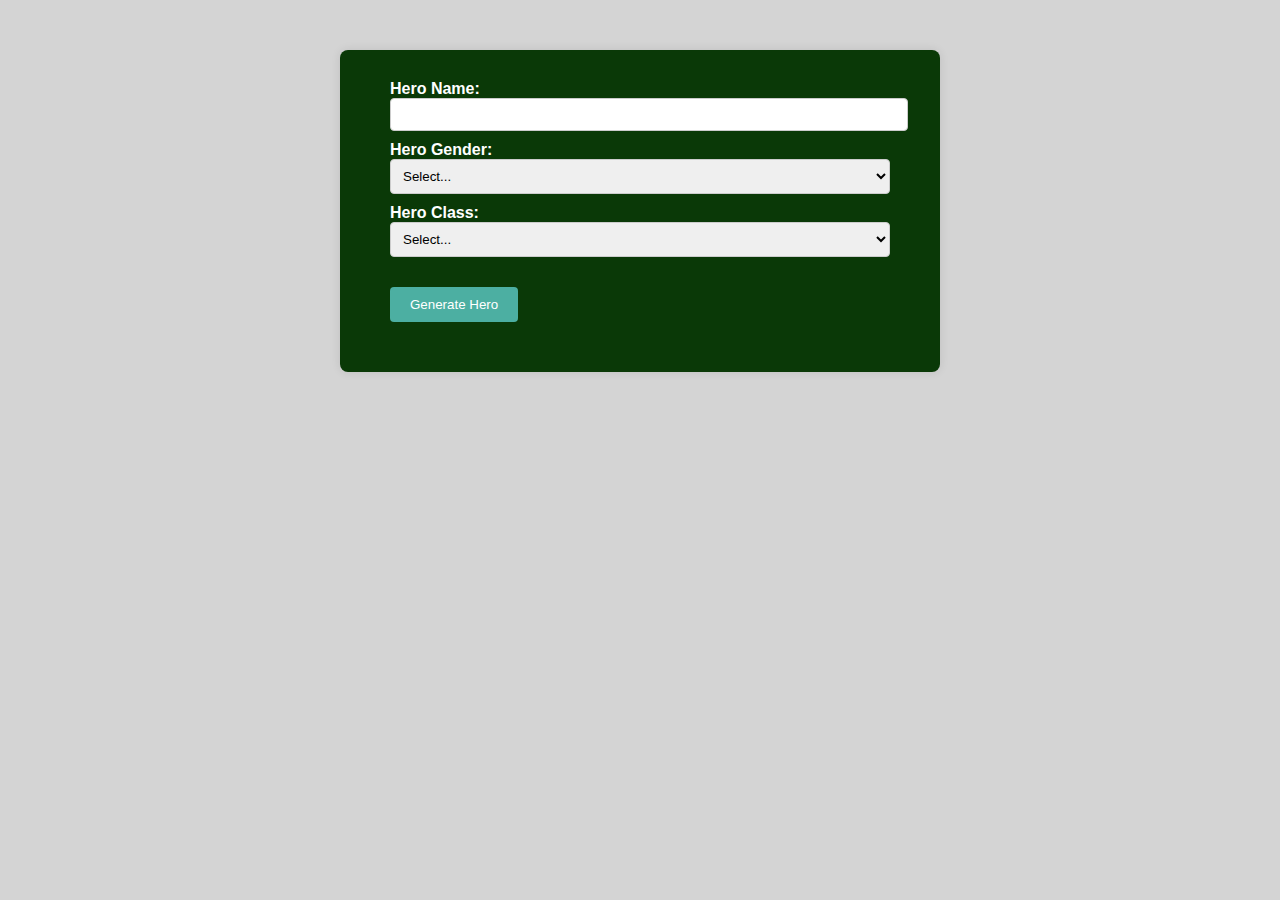
<file: week-2/character-generator/index.html>
<!DOCTYPE html>
<html lang=”en”>
  <head>
    <!--
    Pragmatic JavaScript
    Chapter 1
    Programming Assignment

    Author: Meher Salim
    Date: 03/29/2024
    Filename: index.html
  -->
    <title>Roleplay Character Generator</title>
    <link rel="stylesheet" type="text/css" href="styles.css" />
  </head>
  <body>
    <div id="mainContainer">
      <form id="characterForm">
        <label for="heroName">Hero Name:</label><br />
        <input type="text" id="heroName" name="heroName" required /><br />
        <label for="heroGender">Hero Gender:</label><br />
        <select id="heroGender" name="heroGender" required>
          <option value="">Select...</option>
          <option value="male">Male</option>
          <option value="female">Female</option>
          <option value="other">Other</option></select>
          <br />
        <label for="heroClass">Hero Class:</label><br />
        <select id="heroClass" name="heroClass" required>
          <option value="">Select...</option>
          <option value="warrior">Warrior</option>
          <option value="mage">Mage</option>
          <option value="rogue">Rogue</option></select>
          <br />
        <button id="generateHero">Generate Hero</button>
      </form>

      <div id="characterOutput"></div>
    </div>

    <script src="script.js"></script>
  </body>
</html>
</file>
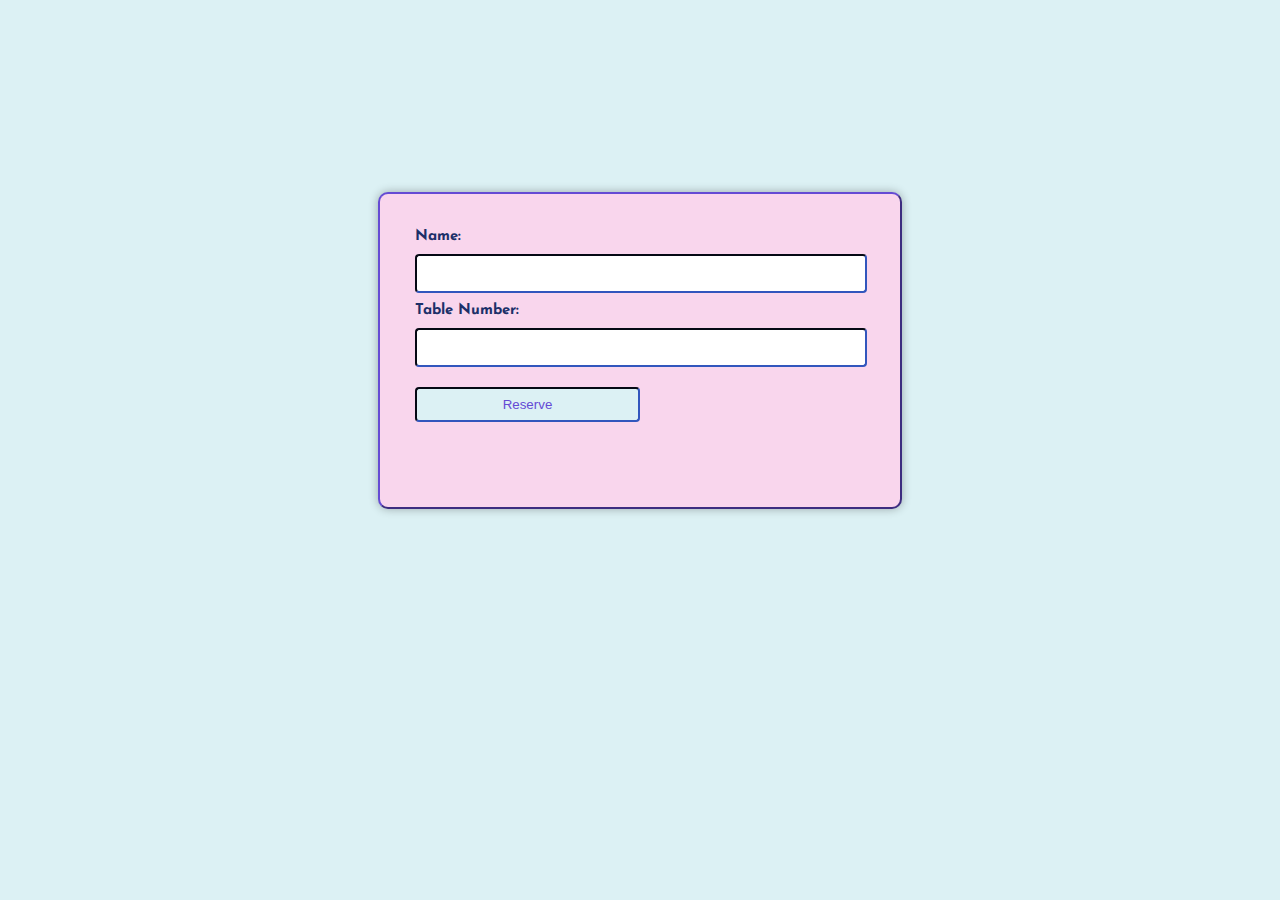
<file: week-5/restaurant-reservation/index.html>
<!DOCTYPE html>
<html>
  <head>
    <!--
      Pragmatic JavaScript
      Chapter 2
      Programming Assignment

      Author:     Meher Salim
      Date:       04/18/2024
      Filename:   index.html
    -->
    <title>Table Reservation</title>
    <link rel="stylesheet" type="text/css" href="styles.css" />
  </head>
  <body>
    <div class="form-container">
      <form id="reservationForm">
        <label for="name">Name:</label><br />
        <input type="text" id="name" name="name" /><br />
        <label for="tableNumber">Table Number:</label><br />
        <input type="number" id="tableNumber" name="tableNumber" /><br />
        <input type="submit" value="Reserve" />
      </form>
      <p id="message"></p>
    </div>
    <script src="script.js"></script>
  </body>
</html>
</file>
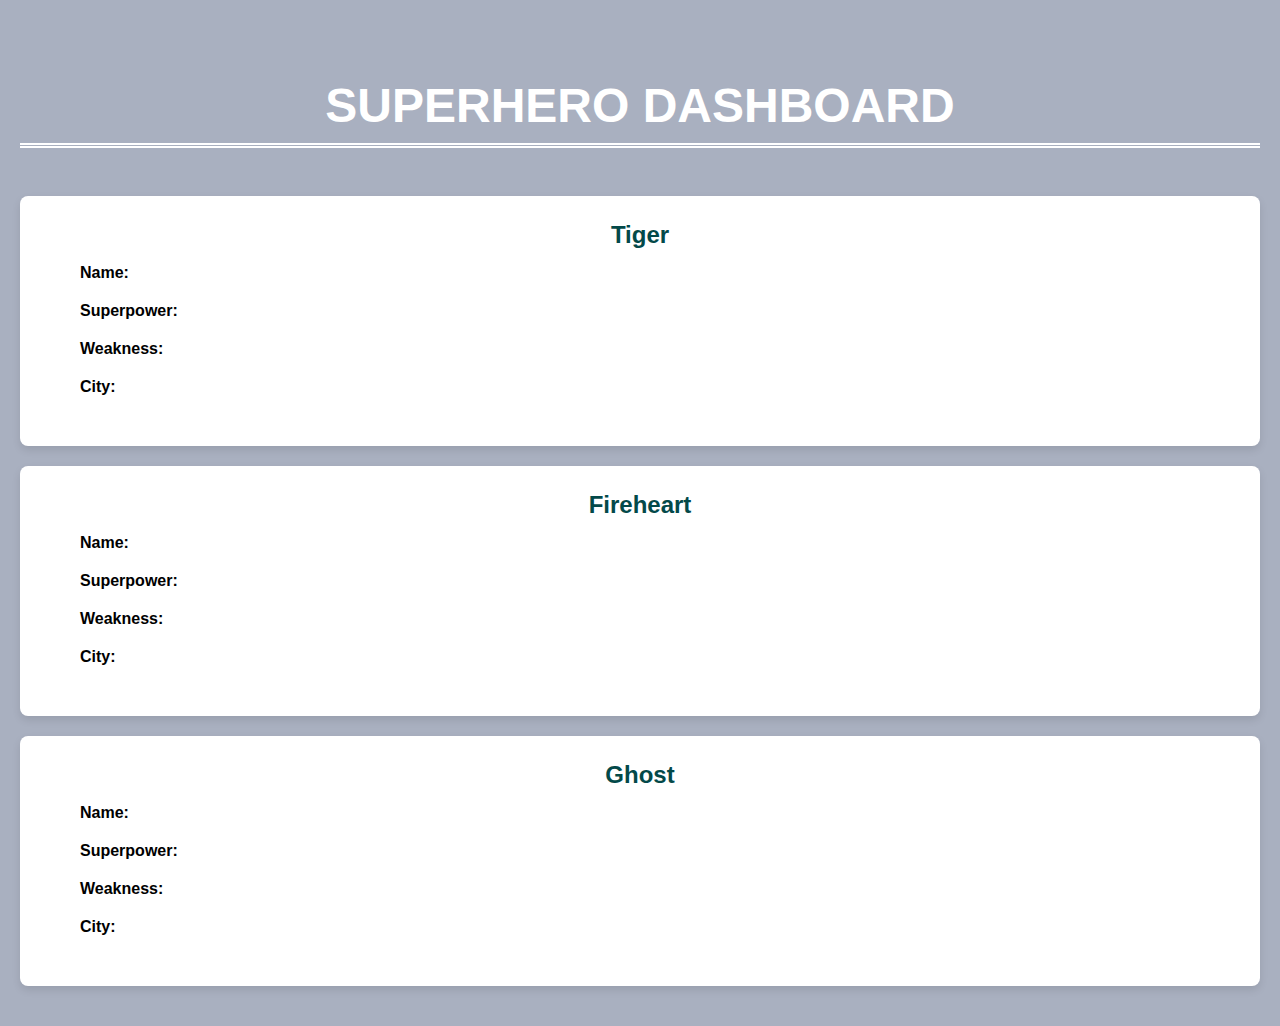
<file: week-7/superhero-dashboard/index.html>
<!DOCTYPE html>
<html>
<head>
  <!--
    Pragmatic JavaScript
    Chapter 3
    Programming Assignment

    Author:   Meher Salim
    Date:     05/02/2024
    Filename: index.html
  -->
  <title>Superhero Dashboard</title>
  <link rel="stylesheet" type="text/css" href="styles.css">
</head>
<body>
  <h1>SUPERHERO DASHBOARD</h1>
  <div id="hero1">
    <h2>Tiger</h2>
    <p>Name: <span id="hero1-name"></span></p>
    <p>Superpower: <span id="hero1-superpower"></span></p>
    <p>Weakness: <span id="hero1-weakness"></span></p>
    <p>City: <span id="hero1-city"></span></p>
    <p class="error" id="hero1-error"></p>
  </div>

  <div id="hero2">
    <h2>Fireheart</h2>
    <p>Name: <span id="hero2-name"></span></p>
    <p>Superpower: <span id="hero2-superpower"></span></p>
    <p>Weakness: <span id="hero2-weakness"></span></p>
    <p>City: <span id="hero2-city"></span></p>
    <p class="error" id="hero2-error"></p>
  </div>

  <div id="hero3">
    <h2>Ghost</h2>
    <p>Name: <span id="hero3-name"></span></p>
    <p>Superpower: <span id="hero3-superpower"></span></p>
    <p>Weakness: <span id="hero3-weakness"></span></p>
    <p>City: <span id="hero3-city"></span></p>
    <p class="error" id="hero3-error"></p>
  </div>

  <script src="script.js"></script>
</body>
</html>
</file>
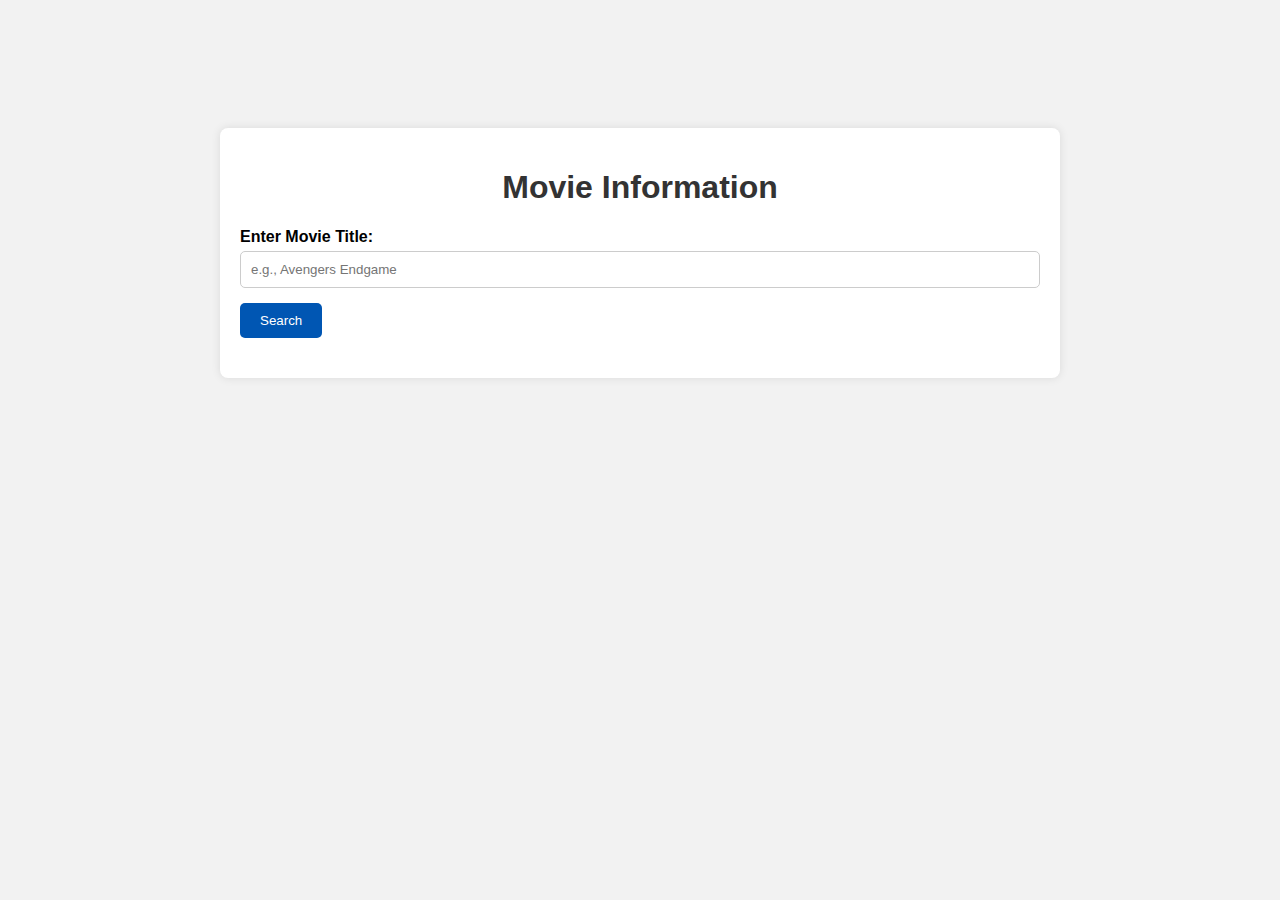
<file: week-8/movie-app/index.html>
<!DOCTYPE html>
<html lang="en">
  <head>
    <!--
      Pragmatic JavaScript
      Chapter 4
      Programming Assignment

      Author:   Meher Salim
      Date:     05/09/2024
      Filename: index.html
    -->
    <meta charset="UTF-8">
    <meta name="viewport" content="width=device-width", initial-scale="1.0">
    <title>Movie Information</title>
    <link rel="stylesheet" type="text/css" href="styles.css" />
  </head>
  <body>
    <div class="form-container">
      <h1>Movie Information</h1><!--header for the page-->
      <form id="movie-form">
        <label for="title-input">Enter Movie Title:</label><!--label the form-->
        <input type="text" id="title-input" placeholder="e.g., Avengers Endgame" required />
        <button type="submit">Search</button>
      </form>
      <div id="movie-info">
        <h2 id="movie-title"></h2>
        <p id="movie-director"></p>
        <p id="movie-year"></p>
        <p id="movie-synopsis"></p>
      </div>
      <p id="error-message"></p>
    </div>
    <script src="script.js"></script>
  </body>
</html>
</file>
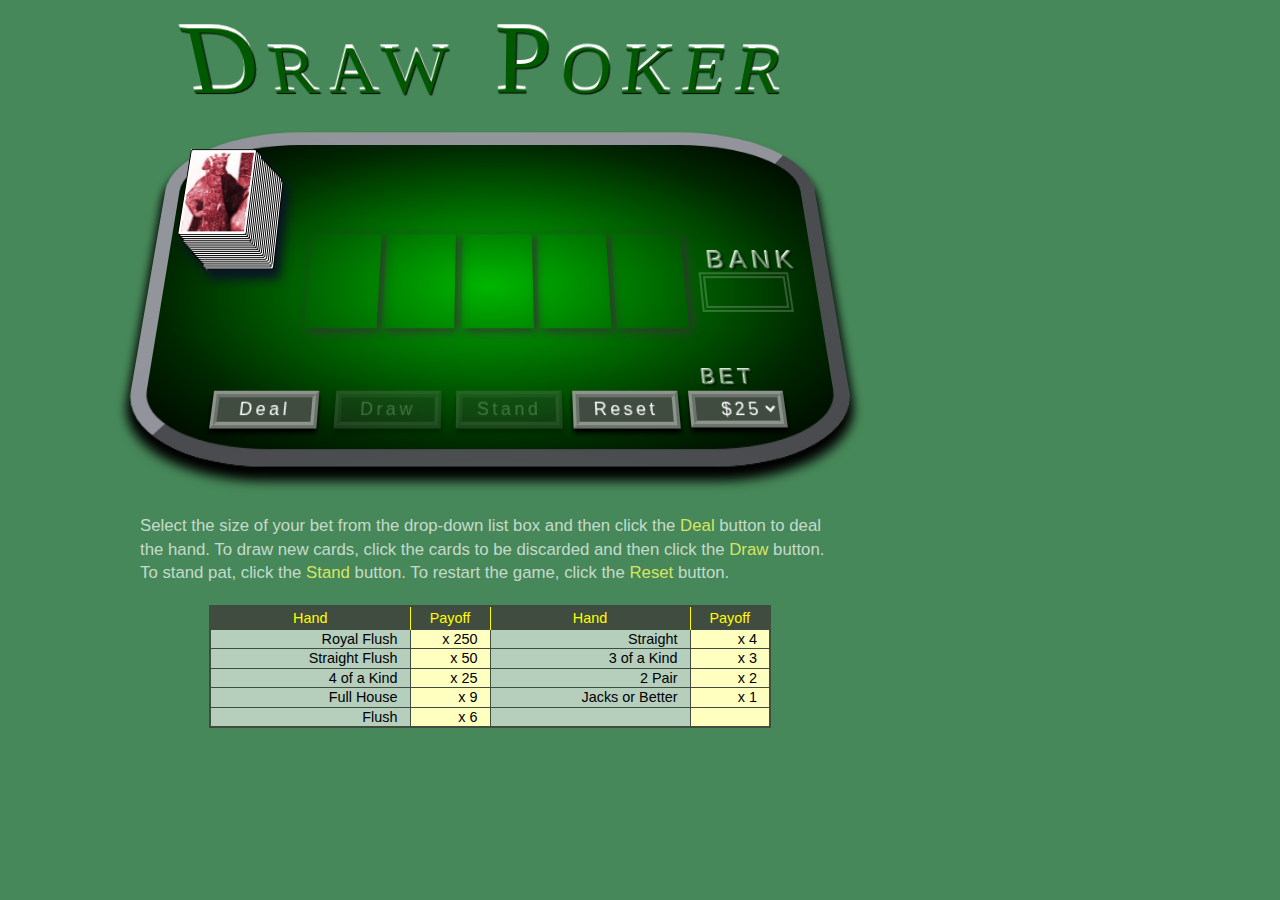
<file: week-1/chapter/js08_txt.html>
<!DOCTYPE html>
<html>
<head>
   <!--
      JavaScript 7th Edition
      Chapter 8
      Chapter Case

      Author: 
      Date:   

      Filename: js08.html
   -->
   <meta charset="utf-8" />
   <meta name="viewport" content="width=device-width,initial-scale=1.0">
   <title>Chapter 8 Case Problem: Draw Poker</title>
   <link rel="stylesheet" href="styles.css" />

</head>

<body>
   <section id="pokerTable">
      <h1>Draw Poker</h1>
      <div id="table">

         <img src="cardstack.png" alt="" id="cardstack" />
         <div id="hand">         
            <img id="card0" class="cardImg" src="blank.gif" />
            <img id="card1" class="cardImg" src="blank.gif" />
            <img id="card2" class="cardImg" src="blank.gif" />
            <img id="card3" class="cardImg" src="blank.gif" />
            <img id="card4" class="cardImg" src="blank.gif" />
         </div>
         <div id="status"></div> 

         <label id="bankLabel" for="bank">BANK</label>
         <input type="text" readonly id="bank" name="bank" />
         
         <div id="board">
            <input type="button" id="dealB" value="Deal" class="pokerButton" />
            <input type="button" id="drawB" value="Draw" class="pokerButton" disabled />
            <input type="button" id="standB" value="Stand" class="pokerButton" disabled />
            <input type="button" id="resetB" value="Reset" class="pokerButton" /> 
            <label id="betLabel" for="bet">BET</label>
            <select id="bet" name="bet">
               <option value="25">$25</option>
               <option value="50">$50</option>
               <option value="75">$75</option>
               <option value="100">$100</option>
            </select>
         </div>                                                  
      </div>                 
      <p id="instructions">
         Select the size of your bet from the drop-down list box and then
         click the <strong>Deal</strong> button to deal the hand. To draw new
         cards, click the cards to be discarded and then click the 
         <strong>Draw</strong> button. To stand pat, click the 
         <strong>Stand</strong> button. To restart the game, click the 
         <strong>Reset</strong> button.
      </p>

      <table id="oddsTable">
         <colgroup>
            <col class="firstCol" />
            <col class="secondCol" />
            <col class="firstCol" />
            <col class="secondCol" />
         </colgroup>
         <tr>
            <th>Hand</th>
            <th>Payoff</th>
            <th>Hand</th>
            <th>Payoff</th>
         </tr>
         <tr>
            <td>Royal Flush</td>
            <td>x 250</td>
            <td>Straight</td>
            <td>x 4</td>
         </tr>
         <tr>
            <td>Straight Flush</td>
            <td>x 50</td>
            <td>3 of a Kind</td>
            <td>x 3</td>
         </tr>
         <tr>
            <td>4 of a Kind</td>
            <td>x 25</td>
            <td>2 Pair</td>
            <td>x 2</td>
         </tr>
         <tr>
            <td>Full House</td>
            <td>x 9</td>
            <td>Jacks or Better</td>
            <td>x 1</td>
         </tr>
         <tr>
            <td>Flush</td>
            <td>x 6</td>
            <td></td>
            <td></td>
         </tr>
      </table>
      
   </section>     
</body>
</html>
</file>
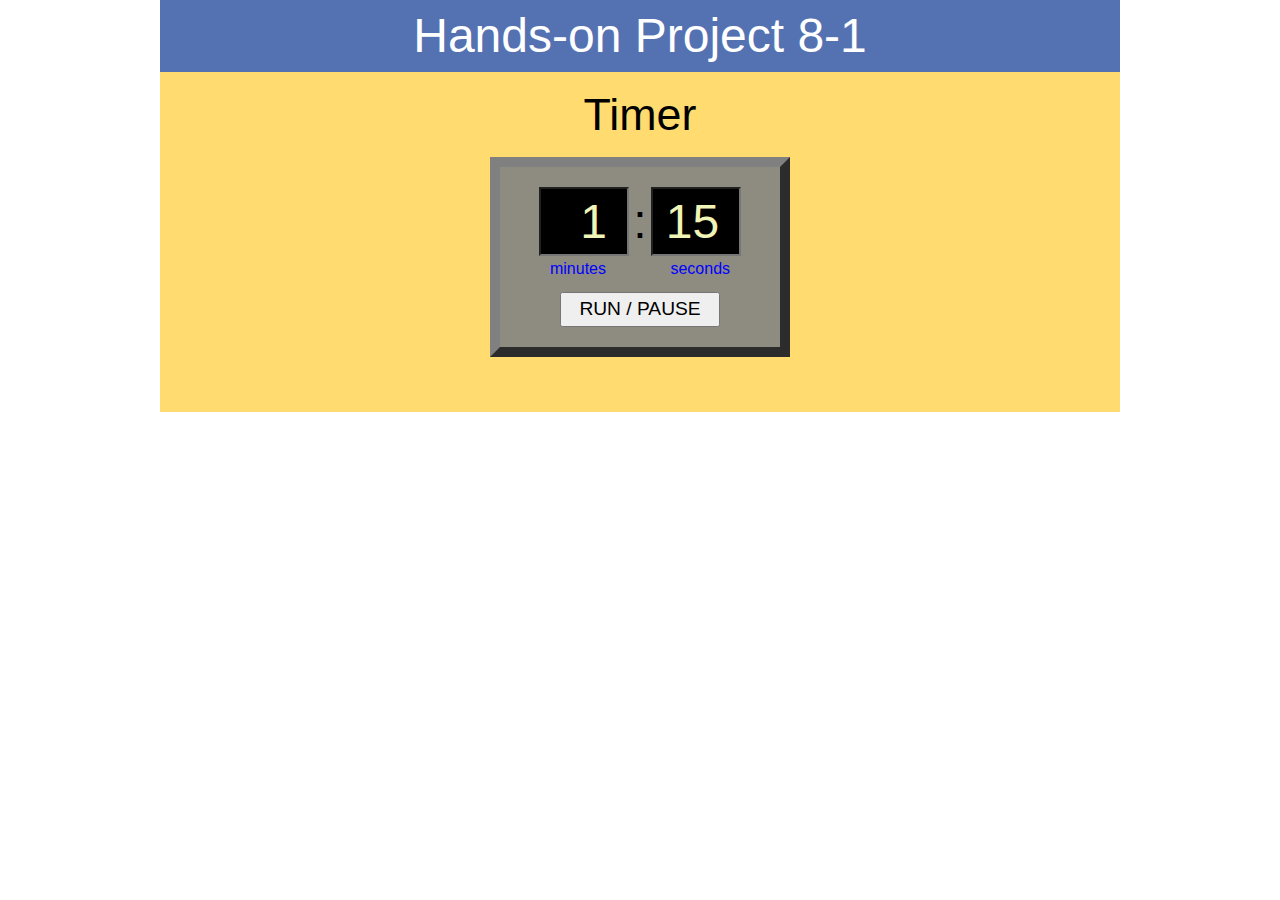
<file: week-1/project08-01/project08-01.html>
<!DOCTYPE html>
<html>
<head>
   <!--
      JavaScript 7th Edition
      Chapter 8
      Hands-on Project 8-1

      Author: Meher Salim
      Date:   03/23/2024

      Filename: project08-01.html
   -->
   <meta charset="utf-8" />
   <meta name="viewport" content="width=device-width,initial-scale=1.0">
   <title>Hands-on Project 8-1</title>
   <link rel="stylesheet" href="styles.css" />
   <script defer src="project08-01.js"></script>
</head>

<body>
   <header>
      <h1>
         Hands-on Project 8-1
      </h1>
   </header>

   <section>
      <h1>Timer</h1>
      <div id="timerClock">
         <input id="minutesBox" type="number" value="1" min="0" max="10" step="1" />
         <span id="separator">:</span>
         <input id="secondsBox" type="number" value="15" min="0" max="59" step="1" /><br />
         <span id="minLabel">minutes</span> <span id="secLabel">seconds</span>
         <input id="runPauseButton" type="button" value="RUN / PAUSE" />
      </div>
   </section>
</body>
</html>
</file>
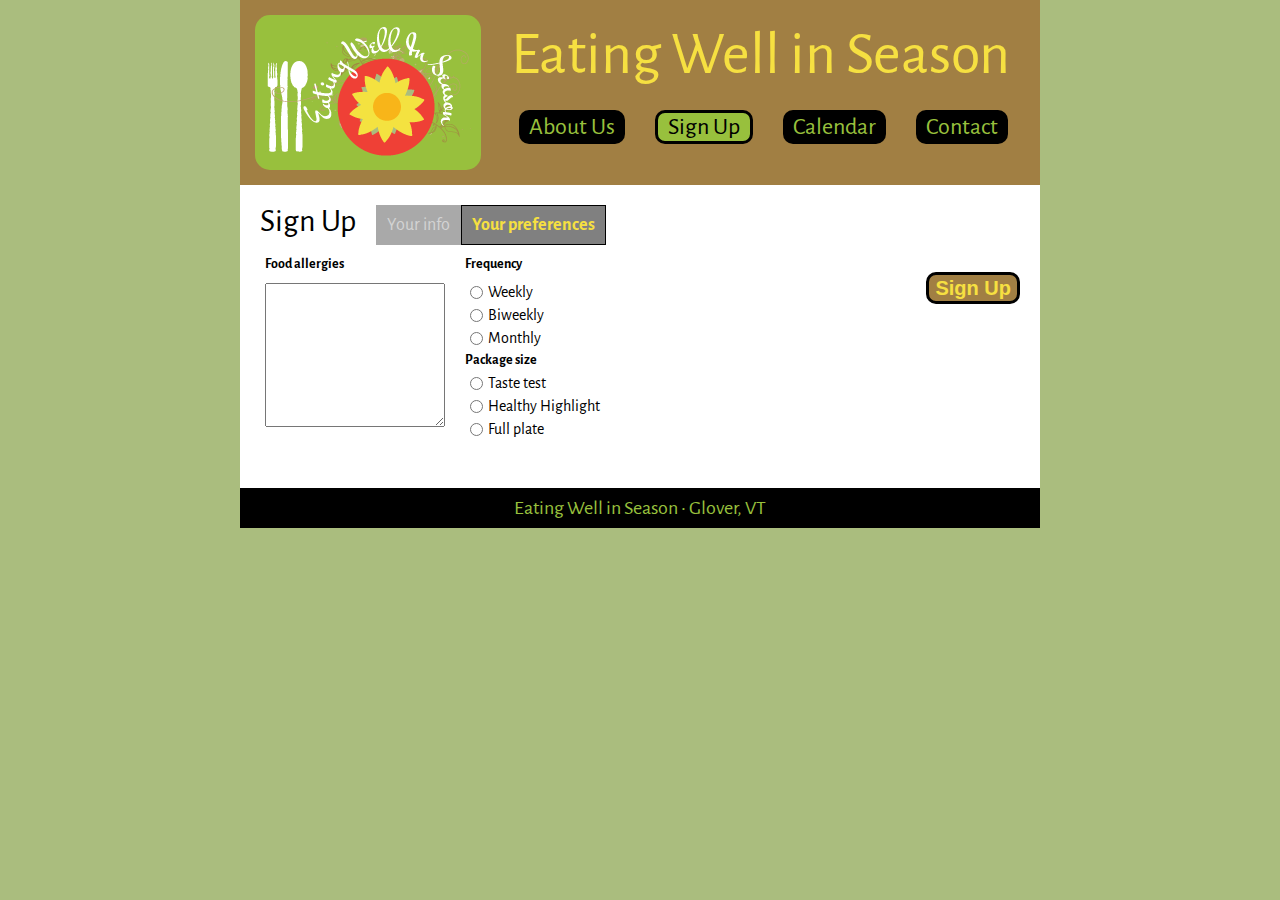
<file: week-3/chapter/js09b_txt.html>
﻿<!DOCTYPE html>
<html lang="en">
<head>
   <!--
      JavaScript 7th Edition
      Chapter 9
      Chapter case

      Eating Well in Season order page
      Author: 
      Date:   

      Filename: js09b.html
   -->
   <meta charset="utf-8" />
   <meta name="viewport" content="width=device-width,initial-scale=1.0">
   <title>Eating Well in Season - Order</title>
   <link rel="stylesheet" media="screen and (max-device-width: 400px)" href="styleshh.css" />
   <link rel="stylesheet" media="screen and (min-device-width: 401px)" href="styles.css" />
   <link href='http://fonts.googleapis.com/css?family=Alegreya+Sans:400,700' rel='stylesheet' type='text/css'>
</head>

<body>
   <div id="container">
      <header>
         <h1>
            <img src="ewis.png" alt="Eating Well in Season" title="" />
         </h1>
         <p>Eating Well in Season</p>
      </header>
   
      <nav>
         <ul>
            <li><a href="#">About Us</a></li>
            <li class="currentPage"><a href="#">Sign Up</a></li>
            <li><a href="#">Calendar</a></li>
            <li><a href="#">Contact</a></li>
        </ul>
      </nav>
   </div>
      
   <article>
      <h2>Sign Up</h2>

      <div class="trail">
         <div class="otherPage">Your info</div>
         <div class="currentPage">Your preferences</div>
      </div>

      <form>
         <div id="contactInfo"></div>
         <fieldset class="checks" id="fs1">
            <legend>Food allergies</legend>
            <textarea id="allergyDesc" name="allergies"></textarea>
         </fieldset>

         <fieldset class="checks">
            <legend>Frequency</legend>
            <input type="radio" id="weekly" value="Weekly" name="frequency" />
            <label for="weekly" id="weeklyLabel">Weekly</label>
            <input type="radio" id="biweekly" value="Biweekly" name="frequency" />
            <label for="biweekly" id="biweeklyLabel">Biweekly</label>
            <input type="radio" id="monthly" value="Monthly" name="frequency" />
            <label for="monthly" id="monthlyLabel">Monthly</label>           
            <legend>Package size</legend>
            <input type="radio" id="taste" value="Taste test" name="size" />
            <label for="taste" id="tasteLabel">Taste test</label>
            <input type="radio" id="highlight" value="Healthy highlight" name="size" />
            <label for="highlight" id="highlightLabel">Healthy Highlight</label>
            <input type="radio" id="full" value="Full plate" name="size" />
            <label for="full" id="fullLabel">Full plate</label>
         </fieldset>        
         
         <fieldset class="btn">
            <input type="button" id="signupBtn" value="Sign Up" />
         </fieldset>

      </form>

   </article>
   <footer><p>Eating Well in Season &bull; Glover, VT</p></footer>
</body>
</html>
</file>
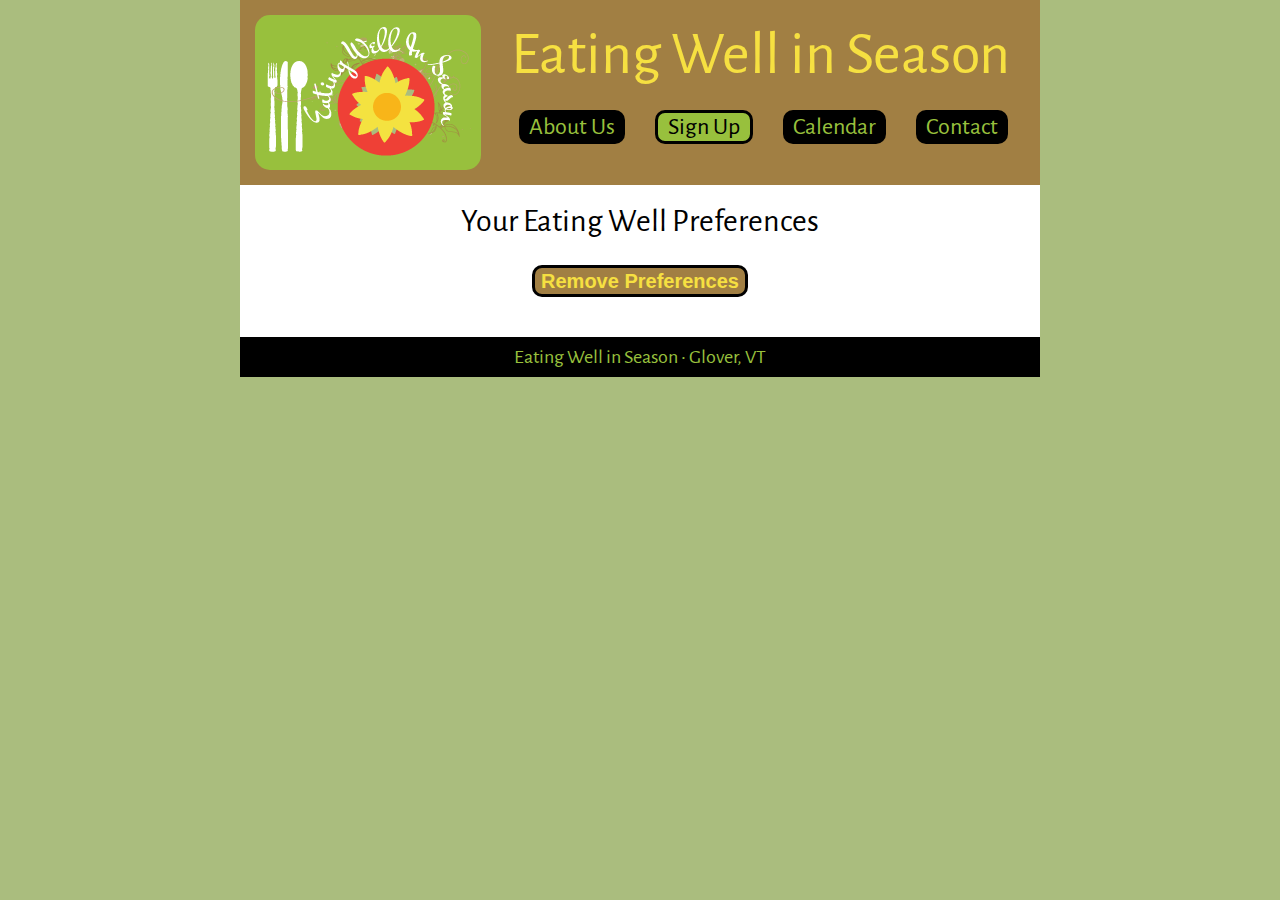
<file: week-3/chapter/js09c_txt.html>
<!DOCTYPE html>
<html lang="en">
<head>
   <!--
      JavaScript 6th Edition
      Chapter 9
      Chapter case

      Eating Well in Season results page
      Author: 
      Date:   

      Filename: results.htm
   -->
   <meta charset="utf-8" />
   <meta name="viewport" content="width=device-width,initial-scale=1.0">
   <title>Eating Well in Season - Results</title>
   <link rel="stylesheet" media="screen and (max-device-width: 400px)" href="styleshh.css" />
   <link rel="stylesheet" media="screen and (min-device-width: 401px)" href="styles.css" />
   <link href='http://fonts.googleapis.com/css?family=Alegreya+Sans:400,700' rel='stylesheet' type='text/css'>   
</head>

<body>
   <div id="container">
      <header>
         <h1>
            <img src="ewis.png" alt="Eating Well in Season" title="" />
         </h1>
         <p>Eating Well in Season</p>
      </header>
   
      <nav>
         <ul>
            <li><a href="#">About Us</a></li>
            <li class="currentPage"><a href="#">Sign Up</a></li>
            <li><a href="#">Calendar</a></li>
            <li><a href="#">Contact</a></li>
        </ul>
      </nav>
   </div>
      
   <article>
      <h2 id="prefHeading">Your Eating Well Preferences</h2>
      <table id="prefTable"></table>
      
      <input type="button" value="Remove Preferences" id="removePrefBtn" />
   </article>
   <footer><p>Eating Well in Season &bull; Glover, VT</p></footer>
</body>
</html>
</file>
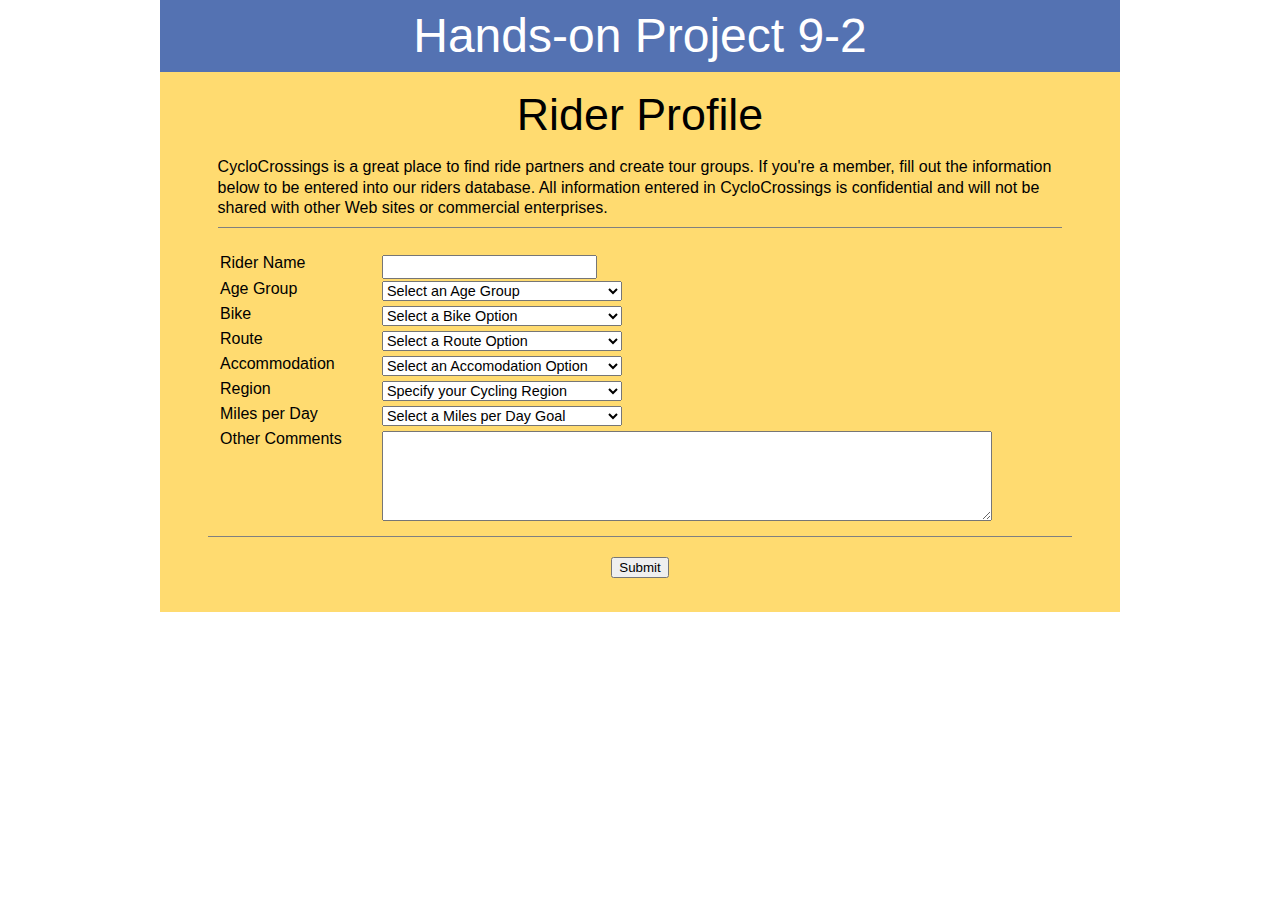
<file: week-3/project09-02/project09-02a.html>
<!DOCTYPE html>
<html>
<head>
   <!--
      JavaScript 7th Edition
      Chapter 9
      Hands-on Project 9-2

      Author: Meher Salim 
      Date:   04/01/2024

      Filename: project09-02a.html
   -->
   <meta charset="utf-8" />
   <title>Hands-on Project 9-2</title>
   <link rel="stylesheet" href="styles.css" />
   <script defer src="project09-02a.js"></script>
</head>

<body>
   <header>
      <h1>
         Hands-on Project 9-2
      </h1>
   </header>

   <section>
      <h1>Rider Profile</h1>
      <p id="intro">
         CycloCrossings is a great place to find ride partners and create
         tour groups. If you're a member, fill out the information below 
         to be entered into our riders database. All information entered 
         in CycloCrossings is confidential and will not be shared with 
         other Web sites or commercial enterprises.
      </p>

      <table id="profile">
        <colgroup>
           <col id="firstCol" />
           <col id="secondCol" />
        </colgroup>
         <tr>
            <td>Rider Name</td>
            <td>
               <input name="riderName" id="riderName" type="text" />
            </td>
         </tr>
         <tr>
            <td>Age Group</td>	
            <td>
               <select name="ageGroup" id="ageGroup" size="1">
                  <option value="">Select an Age Group</option>
                  <option value="16 - 20">16 - 20</option>
                  <option value="21 - 30">21 - 30</option>
                  <option value="31 - 40">31 - 40</option>
                  <option value="41 - 50">41 - 50</option>
                  <option value="51 - 60">51 - 60</option>
                  <option value="61 - 70">61 - 70</option>
                  <option value="71+">71+</option>
               </select>
            </td>
         </tr>
         <tr>
            <td>Bike</td>
            <td>
               <select name="bikeOption" id="bikeOption" size="1">
                  <option value="">Select a Bike Option</option>
                  <option value="road">Road Bike</option>
                  <option value="mountain">Mountain Bike</option>
                  <option value="either">Either</option>
               </select>
            </td>
         </tr>
         <tr>
            <td>Route</td>
            <td>
               <select name="routeOption" id="routeOption" size="1">
                  <option value="">Select a Route Option</option>
                  <option value="road">Road</option>
                  <option value="trail">Trail</option>
                  <option value="either">Either</option>
               </select>               
            </td>
         </tr>
         <tr>
            <td>Accommodation</td>
            <td>
               <select name="accOption" id="accOption" size="1">
                  <option value="">Select an Accomodation Option</option>
                  <option value="camping">Camping</option>
                  <option value="motel">Motel</option>
                  <option value="either">Either</option>
               </select>               
            </td>
         </tr>
         <tr>
            <td>Region</td>	
            <td>
               <select name="region" id="region" size="1">
                  <option value="">Specify your Cycling Region</option>
                  <option value="Northeast">Northeast</option>
                  <option value="East Coast">East Coast</option>
                  <option value="Southeast">Southeast</option>
                  <option value="Midwest">Midwest</option>
                  <option value="Mountain">Mountain</option>
                  <option value="Southwest">Southwest</option>
                  <option value="West Coast">West Coast</option>
                  <option value="NOrthwest">Northwest</option>
               </select>
            </td>
         </tr>
         <tr>
            <td>Miles per Day</td>	
            <td>
               <select name="miles" id="miles" size="1">
                  <option value="">Select a Miles per Day Goal</option>
                  <option value="21 - 40">21 - 40</option>
                  <option value="41 - 60">41 - 60</option>
                  <option value="61 - 80">61 - 80</option>
                  <option value="21 - 40">81 - 100</option>
                  <option value="100+">100+</option>
               </select>
            </td>
         </tr>
         <tr>
            <td>Other Comments</td>
            <td>
               <textarea name="comments" id="comments"></textarea>
            </td>
         </tr>
      </table>

      <p style="text-align: center">
         <input id="submitButton" type="button" value="Submit" />
      </p>      
   </section>
</body>
</html>
</file>
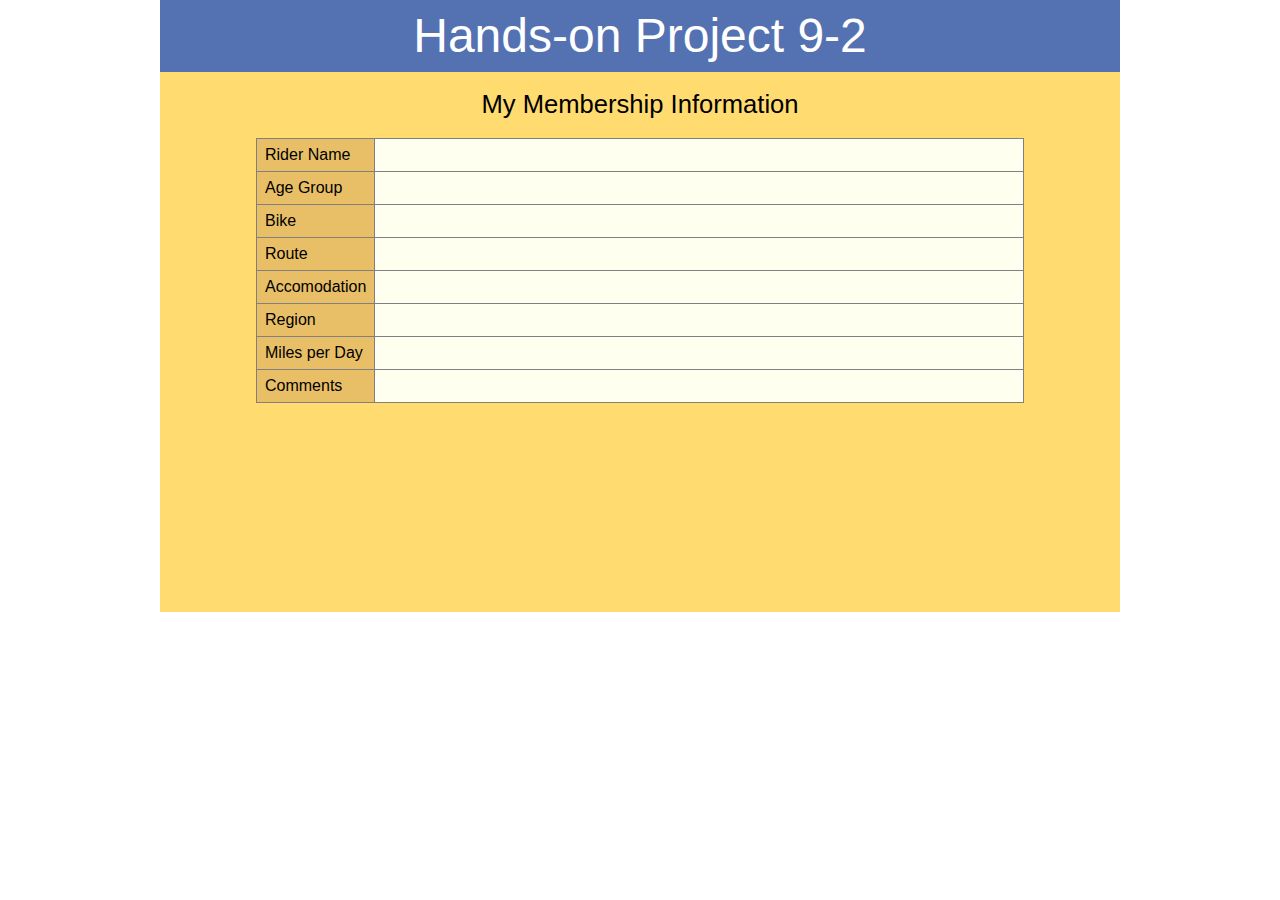
<file: week-3/project09-02/project09-02b.html>
<!DOCTYPE html>
<html>
<head>
   <!--
      JavaScript 7th Edition
      Chapter 8
      Hands-on Project 9-2

      Author: Meher Salim
      Date:   04/01/2024

      Filename: project09-02b.html
   -->
   <meta charset="utf-8" />
   <meta name="viewport" content="width=device-width,initial-scale=1.0">
   <title>Hands-on Project 9-2</title>
   <link rel="stylesheet" href="styles.css" />
   <script defer src="project09-02b.js"></script>
</head>

<body>
   <header>
      <h1>
         Hands-on Project 9-2
      </h1>
   </header>

   <section>
      <h1 id="h2b">My Membership Information</h1>
      
      <table id="order">
         <tr>
            <th>Rider Name</th>
            <td id="riderName"></td>
         </tr>
         <tr>
            <th>Age Group</th>
            <td id="ageGroup"></td>
         </tr> 
         <tr>
            <th>Bike</th>
            <td id="bikeOption"></td>
         </tr>  
         <tr>
            <th>Route</th>
            <td id="routeOption"></td>
         </tr> 
         <tr>
            <th>Accomodation</th>
            <td id="accOption"></td>
         </tr>          
         <tr>
            <th>Region</th>
            <td id="region"></td>
         </tr>          
         <tr>
            <th>Miles per Day</th>
            <td id="miles"></td>
         </tr> 
         <tr>
            <th>Comments</th>
            <td id="comments"></td>
         </tr>          
      </table>
   </section>
</body>
</html>
</file>
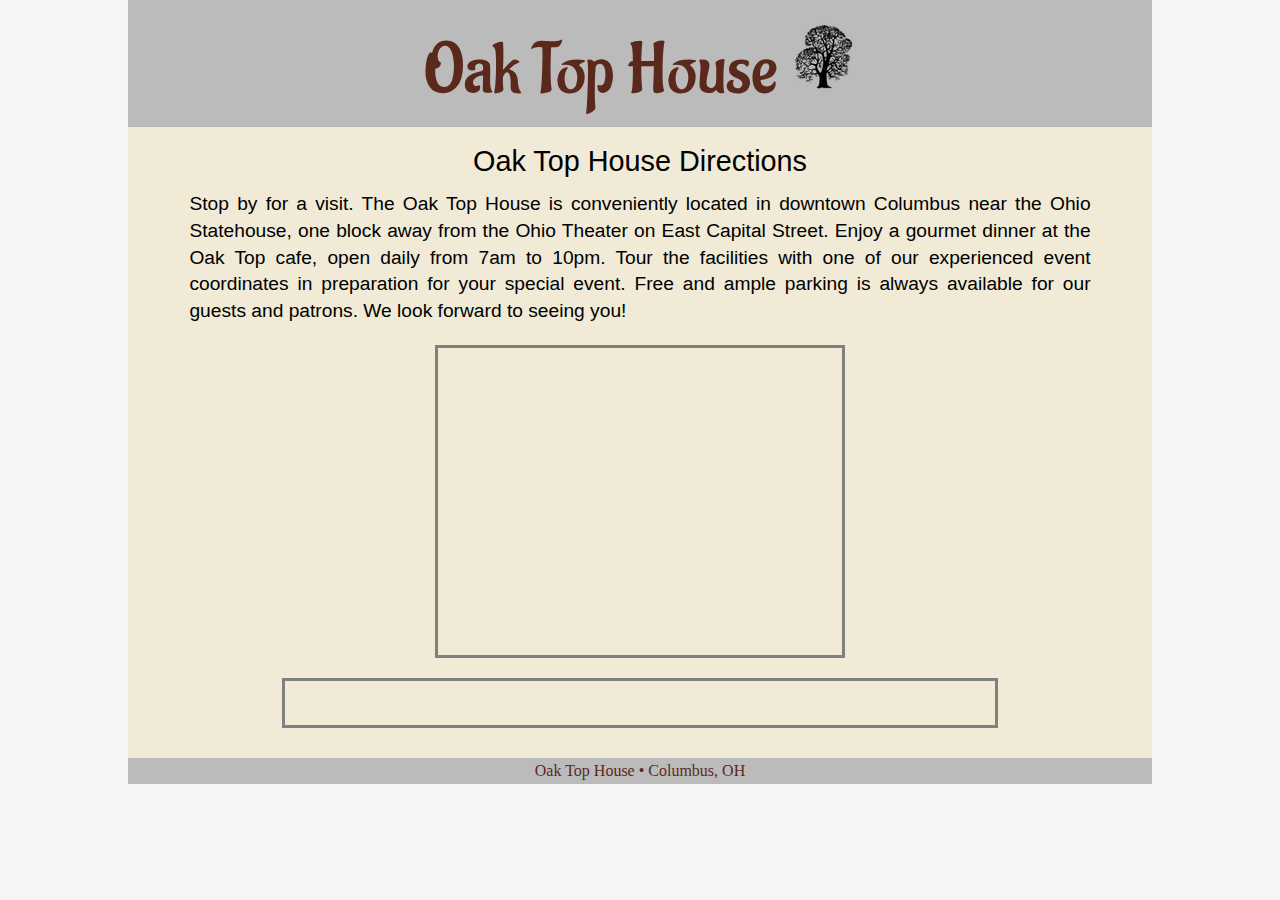
<file: week-4/chapter/js10b_txt .html>
<!DOCTYPE html>
<html>
<head>
   <!--
      JavaScript 7th Edition
      Chapter 10
      Chapter case

      Oak Top House Directions Page
      Author: 
      Date:   

      Filename: js10b.html
   -->
   <meta charset="utf-8" />
   <meta name="viewport" content="width=device-width,initial-scale=1.0">
   <title>Oak Top House: Driving Directions</title>
   <link rel="stylesheet" href="stylesb.css" />
   <link href='http://fonts.googleapis.com/css?family=Aladin' rel='stylesheet' type='text/css'>


   <!-- 
       Author's note: You will have to supply your own API key to access the Google Maps API. Simply paste
       your key over the key value in the src attribute shown in the book.
    --> 
</head>

<body>
   <header>
      <h1>Oak Top House <img src="oaklogo.png" width="65" height="72" title="" alt="" /></h1>
   </header>
   
   <article id="setup">
      <h1>Oak Top House Directions</h1>
      <p>Stop by for a visit. The Oak Top House is conveniently located in downtown Columbus near 
         the Ohio Statehouse, one block away from the Ohio Theater on East Capital Street. 
         Enjoy a gourmet dinner at the Oak Top cafe, open daily from 7am to 10pm. 
         Tour the facilities with one of our experienced event coordinates in preparation for
         your special event. Free and ample parking is always 
         available for our guests and patrons. We look forward to seeing you!
      </p>
      
      <div id="displayMap"></div>
      <div id="routeBox"></div>

   </article>
   
   <footer>
      <p>Oak Top House &bull; Columbus, OH</p>
   </footer>
</body>
</html>
</file>
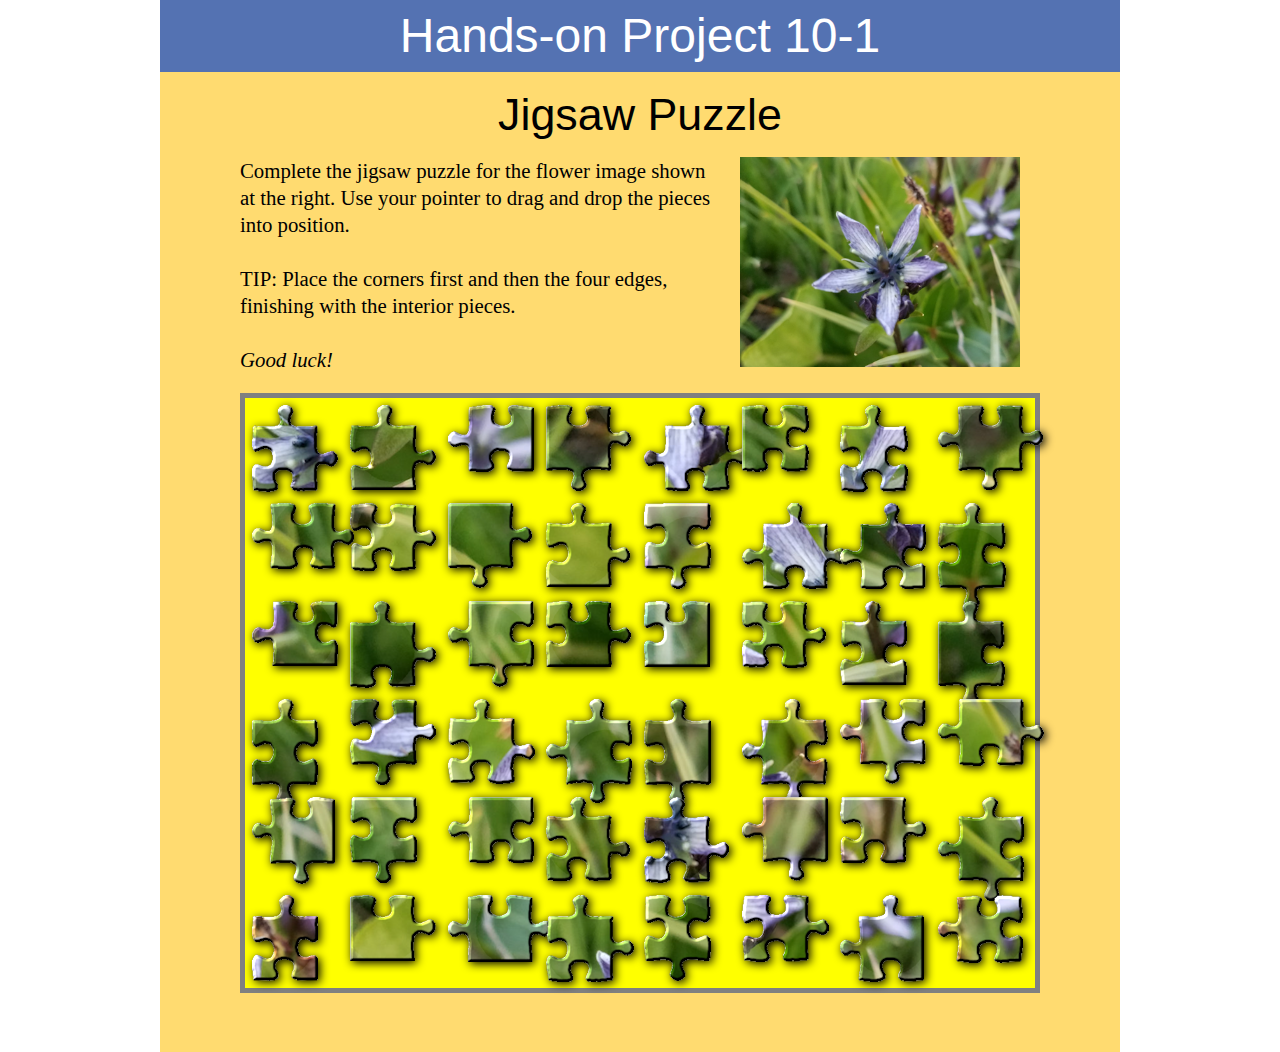
<file: week-4/project10-01/project10-01.html>
<!DOCTYPE html>
<html>
<head>
  <!--
    JavaScript 7th Edition
    Chapter 10
    Hands-on Project 10-1

    Author: Meher Salim
    Date:   04/11/2024

    Filename: project10-01.html
  -->
  <meta charset="utf-8" />
  <meta name="viewport" content="width=device-width,initial-scale=1.0">
  <title>Hands-on Project 10-1</title>
  <link rel="stylesheet" href="styles.css" />
  <script defer src="project10-01.js"></script>
</head>

<body>
  <header>
    <h1>
      Hands-on Project 10-1
    </h1>
  </header>

  <section>
    <h1>Jigsaw Puzzle</h1>
    <p><img src="puzzle.png" alt="" />
      Complete the jigsaw puzzle for the flower image shown at the
      right. Use your pointer to drag and drop the pieces into position. <br /><br />
      TIP: Place the corners first and then the four edges, finishing
      with the interior pieces. <br /> <br /><em>Good luck!</em></p>
    <div id = "puzzleBoard">   
    </div>

  </section>
</body>
</html>
</file>
<file: week-2/character-generator/styles.css>
/*
  Pragmatic JavaScript
  Chapter 1
  Programming Assignment

  Author: Meher Salim
  Date: 03/29/2024
  Filename: styles.css
*/

/* Your CSS goes here */
body {
  font-family: Arial, sans-serif;
  background-color: #d4d4d4;
}

#mainContainer {
  max-width: 500px;
  margin: 50px auto;
  padding: 30px 50px;
  background-color: #0a3907;
  border-radius: 8px;
  box-shadow: 0 0 10px rgba(0, 0, 0, 0.1);
  color: #fff;
}

form {
  margin-bottom: 20px;
}

label {
  font-weight: bold;
}

input[type="text"],
select {
  width: 100%;
  padding: 8px;
  margin-bottom: 10px;
  border: 1px solid #ccc;
  border-radius: 4px;
}

button {
  background-color: #4cafa2;
  color: white;
  padding: 10px 20px;
  margin: 20px auto 0px;
  border: none;
  border-radius: 4px;
  cursor: pointer;
}

button:hover {
  background-color: #393939;
  color: #4cafa2;
  margin: 20px auto 0px;
}

#characterOutput {
  font-size: 18px;
}
</file>
<file: week-5/restaurant-reservation/styles.css>
/*
  Pragmatic JavaScript
  Chapter 2
  Programming Assignment

  Author:     Meher Salim
  Date:       04/18/2024
  Filename:   styles.css
*/

/* Add your CSS styles here */
/*
fonts:
font-family: "Josefin Sans", sans-serif;
font-family: "Cardo", serif;

color scheme:
#dcf1f4
#654db4
#f9d6ed
#1c3069
*/

/* Import Fonts */
@import url('https://fonts.googleapis.com/css2?family=Cardo:ital,wght@0,400;0,700;1,400&family=Josefin+Sans:ital,wght@0,100..700;1,100..700&display=swap');

/* Body Styles */
body {
  font-family: "Josefin Sans", sans-serif;
  background-color: #dcf1f4;
  color: #1c3069;
  margin: 0;
  padding: 0;
  border: 0;
}

/* Form Container Styles */
.form-container {
  max-width: 450px;
  margin: 15% auto;
  padding: 35px;
  background-color: #f9d6ed;
  border: #654bd4 outset 2px;
  border-radius: 10px;
  box-shadow: 0 0 10px rgba(0, 0, 0, 0.3);
  font-size: 15px;
}

/* Label Styles */
label {
  padding-top: 5px;
  font-weight: bold;
}
/* Input Field Styles */
input[type="text"], input[type="number"], input[type="submit"] {
  margin: 10px 0;
  border: 2px inset #1c3069;
  border-radius: 4px;
}

/* Input Name & Table Styles */
input[type="text"], input[type="number"] {
  width: 95%;
  padding: 10px;
  margin: 10px auto;
  border-radius: 4px;
}

/* Input Submit Styles */
input[type="submit"]{
  padding: 8px;
  width: 50%;
  background-color: #dcf1f4;
  color: #654bd4;
  cursor: pointer;
}

/* Input Submit Hover Effect Styles */
input[type="submit"]:hover {
  background-color: #1c3069;
  color: #f9d6ed;
}

/* Message Styles */
#message {
  margin-top: 10px;
  padding-top: 15px;
  font-weight: bold;
  font-size: 15px;
  text-align: center;
}
</file>
<file: week-7/superhero-dashboard/styles.css>
/*
  Pragmatic JavaScript
  Chapter 3
  Programming Assignment

  Author:   Meher Salim
  Date:     05/02/2024
  Filename: styles.css
*/

/* Add your CSS styles here */
/* Body styles */
body {
  font-family: Arial, sans-serif;
  background-color: #a9b0c0;
  margin: 0;
  padding: 20px;
}

/* Header Styles */
h1{
  text-align: center;
  margin: 1em auto;
  padding: 10px;
  color: rgb(255, 255, 255);
  font-size: 3em;
  border-bottom: #fff double 5px;
}
h2{
  text-align: center;
  color: rgb(3, 73, 73);
  margin: 5px 10px;
}

/* Section styles */
#hero1, #hero2, #hero3 {
  background-color: #fff;
  border-radius: 8px;
  box-shadow: 0 4px 8px rgba(0, 0, 0, 0.1);
  padding: 20px;
  margin-bottom: 20px;
}

/* Hero info styles */
p {
  margin: auto;
  padding: 10px 40px;
  font-weight: bold;
}

/* Error message styles */
.error {
  color: red;
  font-weight: bold;
}
</file>
<file: week-8/movie-app/styles.css>
/*
  Pragmatic JavaScript
  Chapter 4
  Programming Assignment

  Author:   Meher Salim
  Date:     05/09/2024
  Filename: styles.css
*/

/* Add your styles here */
/* Body */
body {
  font-family: Arial, sans-serif;
  margin: 10%;
  padding: 0;
  background-color: #f2f2f2;
}

/* Form Container */
.form-container {
  max-width: 800px;
  margin: 50px auto;
  padding: 20px;
  background-color: #fff;
  border-radius: 8px;
  box-shadow: 0 0 10px rgba(0, 0, 0, 0.1);
}

/* Page Title */
h1 {
  text-align: center;
  color: #333;
}

/* Form */
form {
  margin-bottom: 20px;
}

label {
  display: block;
  margin-bottom: 5px;
  font-weight: bold;
}

input[type="text"] {
  width: 100%;
  padding: 10px;
  border: 1px solid #ccc;
  border-radius: 5px;
  box-sizing: border-box;
}

button {
  margin-top: 15px;
  padding: 10px 20px;
  background-color: #0056b3;
  color: #fff;
  border: none;
  border-radius: 5px;
  cursor: pointer;
}

button:hover {
  background-color: #000;
  transition: 1s ease-in;
}

.movie-details {
  display: none;
  margin-top: 20px;
}

.movie-details h2 {
  color: #333;
  font-size: 24px;
  margin-bottom: 10px;
}

.movie-details p {
  margin: 5px 0;
}

.movie-details p strong {
  font-weight: bold;
}

.movie-details p span {
  font-style: italic;
  color: #666;
}

/* Error Message */
#error-message {
  color: red;
  font-weight: bold;
  margin-top: 10px;
}
</file>
<file: week-1/chapter/styles.css>
/*  JavaScript 7th Edition
    Chapter 8
    Chapter Case

    Filename: styles.css
*/

/* apply a natural box layout model to all elements */
* {
   -moz-box-sizing: border-box;
   -webkit-box-sizing: border-box;
   box-sizing: border-box;
}

/* reset rules */
html, body, div, span, applet, object, iframe,
h1, h2, h3, h4, h5, h6, p, blockquote, pre,
a, abbr, acronym, address, big, cite, code,
del, dfn, em, img, ins, kbd, q, s, samp,
small, strike, strong, sub, sup, tt, var,
b, u, i, center,
dl, dt, dd, ol, ul, li,
fieldset, form, label, legend,
table, caption, tbody, tfoot, thead, tr, th, td,
article, aside, canvas, details, embed, 
figure, figcaption, footer, header, hgroup, 
menu, nav, output, ruby, section, summary,
time, mark, audio, video {
   margin: 0;
   padding: 0;
   border: 0;
   font-size: 100%;
   font: inherit;
   vertical-align: baseline;
}

/* HTML5 display-role reset for older browsers */
article, aside, details, figcaption, figure, 
footer, header, hgroup, menu, nav, section {
   display: block;
}

body {
   line-height: 1;
   width: 1000px;
   background: white;
   margin: 0 auto;
   font-family: Arial, Helvetica, sans-serif; 
}

ol, ul {
   list-style: none;
}


/* Styles for this Project */


html {
   font-family: Verdana, Geneva, sans-serif;
   font-size: 12px;
}


body {
   margin: 0px auto;
   display: -webkit-flex;
   display: flex;
   -webkit-flex-flow: row wrap;
   flex-flow: row wrap;
   background-color: rgb(70, 136, 89);
}

/* Poker Table Styles */



section#pokerTable h1 {
   text-align: center;
   font-size: 8.5em;
   font-family: Impact, Haettenschweiler, "Franklin Gothic Bold", "Arial Black", "sans-serif";
   color: rgb(0, 88, 0);
   letter-spacing: 0.1em;
   margin: 10px 0 0;
   font-weight: normal;
   font-variant: small-caps;
   text-shadow: black 1px 1px 1px, white 0px -4px 0px;
   transform: perspective(350px) rotateX(-15deg);
}

div#table {
   width: 682px;
   height: 337px;
   position: relative;
   margin: 5px auto 20px;
   transform: perspective(350px) rotateX(10deg);
   background: radial-gradient(farthest-corner,  rgb(0, 182, 0), rgb(0, 121, 0) 30%, rgb(0, 41, 0) 70%, black);
   border: 15px outset rgba(162, 162, 172, 0.9);
   border-radius: 20%;
   box-shadow: black 0px 10px 10px 2px;
}

div#table img#cardstack {
   display: block;
   position: absolute;
   top: 5px;
   left: 5px;
}

div#table img.cardImg {
   display: block; 
   width: 71px; 
   height: 96px; 
   cursor: pointer;
   position: absolute;
   top: 100px;
   box-shadow: rgb(51, 51, 51) 3px 3px 10px;
}

div#table img#card0 {
   left: 144px; 
}
div#table img#card1 {
   left: 220px; 
}
div#table img#card2 {
   left: 298px;
}
div#table img#card3 {
   left: 374px;
}
div#table img#card4 {
   left: 450px;
}

div#status {
   position: absolute; 
   top: 220px; 
   left: 165px;
   width: 375px; 
   text-align: center;
   color: yellow; 
   font-size: 1.8em; 
   letter-spacing: 0.3em;
}

input.pokerButton, select#bet {
   position: absolute; 
   top: 255px;
   text-align: center;
   display: block; 
   width: 100px;
   font-size: 1.4em; 
   color: white;
   letter-spacing: 0.2em;
   background-color: rgb(64, 76, 64);
   border: 6px ridge rgba(255, 255, 255, 0.4);
   cursor: pointer; 
   box-shadow: black 0px 4px 4px;
   opacity: 1;
}

input.pokerButton:disabled, select#bet:disabled {
   opacity: 0.25;
}

input#dealB {
   left: 64px;
}
input#drawB {
   left: 180px; 
}
input#standB {
   left: 294px;
}
input#resetB {
   left: 404px;
}


label#betLabel {
   font-size: 1.7em;
   text-align: center;
   display: block;
   position: absolute;
   top: 232px;
   left: 514px;
   width: 80px;
   color: rgba(121, 181, 121, 0.7);
   text-shadow: black 1px 1px 2px, white -1px -1px 0px;
   letter-spacing: 0.2em;
}

label#bankLabel {
   font-size: 2.2em;
   text-align: center;
   display: block;
   position: absolute;
   top: 114px;
   left: 532px;
   width: 120px;
   color: rgba(121, 181, 121, 0.7);
   text-shadow: black 1px 1px 2px, white -1px -1px 0px;
   letter-spacing: 0.2em;
}

input#bank {
   position: absolute; 
   top: 140px;
   left: 536px;
   width: 90px;
   height: 40px;
   display: block; 
   font-size: 1.7em; 
   color: white;
   letter-spacing: 0.2em;
   background-color: transparent;
   border: 6px double rgba(255, 255, 255, 0.2);
   text-align: right;
}

select#bet {
   left: 514px;
   width: 90px;  
   text-align: right;
}

p#instructions {
   margin: 60px auto 20px;
   font-size: 1.4em;
   line-height: 1.4;
   color: rgba(255, 255, 255, 0.7);
   width: 700px;
}

p#instructions strong {
   color: rgba(255, 255, 101, 0.8);
   font-weight: normal;
}

#oddsTable {
   margin: 20px auto;
   background-color: rgba(255, 255, 255, 0.6); 
   border: 2px solid rgb(64, 76, 64);
   border-collapse: collapse;
   font-size: 1.2em;
}

#oddsTable th {
   background-color: rgb(64, 76, 64);
   text-align: center;
   font-weight: normal;
   color: yellow;
   padding: 4px 10px;
   border-right: 1px solid yellow;
   vertical-align: top;
}
#oddsTable td {
   border: 1px solid rgb(64, 76, 64);
   text-align: right;
   padding: 2px 12px;
   vertical-align: top;
}
#oddsTable .firstCol {
   width: 200px;
}
#oddsTable .secondCol {
   background-color: rgb(255, 255, 192); 
   width: 80px;
}
</file>
<file: week-1/project08-01/styles.css>
/*  JavaScript 7th Edition
    Chapter 8
    Hands-on Project 8-1

    Filename: styles.css
*/

/* apply a natural box layout model to all elements */
* {
   -moz-box-sizing: border-box;
   -webkit-box-sizing: border-box;
   box-sizing: border-box;
}

/* reset rules */
html, body, div, span, applet, object, iframe,
h1, h2, h3, h4, h5, h6, p, blockquote, pre,
a, abbr, acronym, address, big, cite, code,
del, dfn, em, img, ins, kbd, q, s, samp,
small, strike, strong, sub, sup, tt, var,
b, u, i, center,
dl, dt, dd, ol, ul, li,
fieldset, form, label, legend,
table, caption, tbody, tfoot, thead, tr, th, td,
article, aside, canvas, details, embed, 
figure, figcaption, footer, header, hgroup, 
menu, nav, output, ruby, section, summary,
time, mark, audio, video {
   margin: 0;
   padding: 0;
   border: 0;
   font-size: 100%;
   font: inherit;
   vertical-align: baseline;
}

/* HTML5 display-role reset for older browsers */
article, aside, details, figcaption, figure, 
footer, header, hgroup, menu, nav, section {
   display: block;
}

body {
   line-height: 1;
   width: 960px;
   background: white;
   margin: 0 auto;
   font-family: Verdana, Geneva, sans-serif; 
}

ol, ul {
   list-style: none;
}

/* page header */
header {
   background: #5472B2;
   width: 100%;
   color: #FFFFFF;
   font-size: 48px;
   text-align: center;
   line-height: 1.5em;
   margin-bottom: 0;
}



/*-------------------- Project Styles ------------------*/

section {
   background-color: #FFDB70;
   margin-top: 0;
   padding-bottom: 20px;
   user-select:none;
   height: 340px;
}

section h1 {
   font-size: 2.8em;
   text-align: center;
   margin: 0;
   padding: 20px 0;
}

div#timerClock {
   display: block;
   margin: 0 auto;
   width: 300px;
   background-color: rgba(130, 130, 130, 0.9);
   text-align: center;
   height: 200px;
   border: 10px outset gray;
}
input#minutesBox, input#secondsBox {
   font-size: 3em;
   display: inline-block;
   width: 90px;
   text-align: right;
   padding: 5px;
   background-color: black;
   color:#F0F4B6;
   margin-top: 20px;
   
}

span#separator {
   display: inline-block;
   font-size: 3em;
   text-align: center;
}

span#minLabel, span#secLabel {
   display: inline-block;
   margin: 5px 30px;
   color: blue;
}

input#runPauseButton {
   font-size: 1.2em;
   display: block;
   width: 160px;
   height: 35px;
   margin: 10px auto;
   cursor: pointer;
}
</file>
<file: week-3/chapter/styleshh.css>
/*  JavaScript 7th Edition
    Chapter 9
    Chapter case

    Eating Well in Season
    Handheld style sheet

    Filename: styleshh.css
*/

/* apply a natural box layout model to all elements */
* {
   -moz-box-sizing: border-box;
   -webkit-box-sizing: border-box;
   box-sizing: border-box;
}

/* reset rules */
html, body, div, span, applet, object, iframe,
h1, h2, h3, h4, h5, h6, p, blockquote, pre,
a, abbr, acronym, address, big, cite, code,
del, dfn, em, img, ins, kbd, q, s, samp,
small, strike, strong, sub, sup, tt, var,
b, u, i, center,
dl, dt, dd, ol, ul, li,
fieldset, form, label, legend,
table, caption, tbody, tfoot, thead, tr, th, td,
article, aside, canvas, details, embed, 
figure, figcaption, footer, header,  
menu, nav, output, ruby, section, summary,
time, mark, audio, video {
   margin: 0;
   padding: 0;
   border: 0;
   font-size: 100%;
   font: inherit;
   vertical-align: baseline;
}

/* HTML5 display-role reset for older browsers */
article, aside, details, figcaption, figure, 
footer, header,  menu, nav, section {
   display: block;
}

body {
   line-height: 1;
   margin: 0 auto;
   font-family: "Alegreya Sans", arial, helvetica, sans-serif;
}

ol, ul {
   list-style: none;
}

table {
   border-collapse: collapse;
   border-spacing: 0;
}

a:link, a:visited {
   text-decoration: none;
   color: inherit;
}

a:hover {
   text-decoration: none;
   color: inherit;
}

a:active {
   text-decoration: none;
   color: inherit;
}

/* container */
#container {
   overflow: auto;
   position: relative;
}

/* page header */
header {
   background: rgb(161,127,67);
   overflow: auto;
}

header h1 {
   padding: 10px;
   -webkit-border-radius: 15px;
   -moz-border-radius: 15px;
   border-radius: 15px;
   background: rgb(152,192,61);
   margin: 15px;
   float: left;
}

header h1 img {
   width: 68.6667px;
   height: 44px; 
}

header p {
   color: rgb(246,224,65);
   font-size: 22px;
   padding: 10px;
   text-align: center;
   position: absolute;
   top: 25px;
   right: 5px;
   float: right;
}

/* navigation */
nav {
   padding: 10px 10px 10px 0;
   background: rgb(161,127,67);
   font-size: 16px;
   float: right;
   position: relative;
   width: 100%;
}

nav ul {
   text-align: center;
}

nav ul li {
   padding: 5px;
   display: inline-block;
   margin: 0 4px 5px;
   background: rgb(152,192,61);
   -moz-border-radius: 10px;
   -webkit-border-radius: 10px;
   border-radius: 10px;
   background: black;
   color: rgb(152,192,61);
}

nav ul li.currentPage {
   color: black;
   background: rgb(152,192,61);
   border: 3px solid black;
   padding: 2px 10px;
}

nav ul li:hover {
   box-shadow: 10px 0px 17px white,
               -10px 0px 17px white;
}

nav ul li.currentPage:hover {
   box-shadow: none;
}

/* main content */
article {
   padding: 20px 20px 40px;
   background: white;
   position: relative;
   overflow: auto;
}

article h2 {
   font-size: 32px;
   text-align: left;
   margin-bottom: 20px;
   margin-right: 20px;
   float: left;
}

article h3 {
   font-size: 24px;
   font-weight: 700;
   text-align: center;
   margin-bottom: 0.5em;
}

article div.trail {
   clear: left;
}

article div.otherPage {
   font-size: 18px;
   float: left;
   background: darkgray;
   color: lightgray;
   padding: 10px;
   border: 1px solid darkgray;
   margin-bottom: 1em;
}

article div.currentPage {
   font-size: 18px;
   float: left;
   padding: 10px;
   font-weight: 700;
   background: gray;
   color: rgb(246,224,65);
   border: 1px solid black;
   margin-bottom: 1em;
}

article div.results {
   color: black;
   clear: left;
   background: lightgray;
}

/* form */
form {
   width: 100%;
}

fieldset.text, fieldset.checks {
   padding: 5px;
}

fieldset:first-of-type {
   clear: left;
}

fieldset.btn {
   float: right;
   clear: right;
}

legend {
   font-weight: 700;
   font-size: 18px;
   text-align: left;
   padding-left: 1.4em;
   margin-bottom: 0.5em;
}

#name, #email, #phone {
   width: 15em;
}

#address {
   width: 15em;
}

#city, #zip {
   width: 10em;
}

#state {
   width: 3em;
}

input, label {
   line-height: 1.2em;
   display: block;
}

fieldset.checks legend {
   font-weight: 700;
   font-size: 14px;
}

fieldset.checks input, fieldset.checks textarea {
   float: left;
   clear: left;
   margin-right: 5px;
   margin-left: 3em;
   font-size: 18px;
}

fieldset.checks textarea {
   margin-left: 4em;
   width: 10em;
   height: 8em;
}

fieldset.checks label {
   line-height: 1.2em;
   margin-bottom: 4px;
}

fieldset.text label {
   width: 4em;
   text-align: right;
   float: left;
   clear: left;
   margin: 5px 10px 0 0;
   font-weight: 700;
   font-size: 18px;
}

fieldset.text input {
   margin: 7px 5px 0 0;
}

input[type=submit] {
   margin: 15px auto 0;
   font-size: 20px;
   font-weight: 700;
   color: rgb(246,224,65);
   background: rgb(161,127,67);
   border: 3px solid black;
   -moz-border-radius: 10px;
   -webkit-border-radius: 10px;
   border-radius: 10px;
}

/* footer */
footer {
   background: black;
   color: rgb(152,192,61);
   text-align: center;
   padding: 10px;
   font-size: 20px;
}


div#contactInfo {
   width: 40%;
   float: left;
   color: gray;
}

div#contactInfo label {
   float: left;
   clear: left;
   width: 75px;
   margin-bottom: 5px;
   display: inline-block;
}

div#contactInfo input {
   float: left;
   margin-bottom: 5px;
}

div#contactInfo input[id=""] {
   visibility: hidden;
}

div#contactInfo input[disabled] {
   border: 0px solid transparent;
   background-color: transparent;
   color: gray;
}
</file>
<file: week-3/chapter/styles.css>
/*  JavaScript 7th Edition
    Chapter 9
    Chapter case

    Eating Well in Season
    Large format style sheet

    Filename: styles.css
*/

/* apply a natural box layout model to all elements */
* {
   -moz-box-sizing: border-box;
   -webkit-box-sizing: border-box;
   box-sizing: border-box;
}

/* reset rules */
html, body, div, span, applet, object, iframe,
h1, h2, h3, h4, h5, h6, p, blockquote, pre,
a, abbr, acronym, address, big, cite, code,
del, dfn, em, img, ins, kbd, q, s, samp,
small, strike, strong, sub, sup, tt, var,
b, u, i, center,
dl, dt, dd, ol, ul, li,
fieldset, form, label, legend,
table, caption, tbody, tfoot, thead, tr, th, td,
article, aside, canvas, details, embed, 
figure, figcaption, footer, header,  
menu, nav, output, ruby, section, summary,
time, mark, audio, video {
   margin: 0;
   padding: 0;
   border: 0;
   font-size: 100%;
   font: inherit;
   vertical-align: baseline;
}

/* HTML5 display-role reset for older browsers */
article, aside, details, figcaption, figure, 
footer, header,  menu, nav, section {
   display: block;
}

body {
   line-height: 1;
   width: 800px;
   margin: 0 auto;
   font-family: "Alegreya Sans", arial, helvetica, sans-serif;
   background: rgb(170,189,126);
}

ol, ul {
   list-style: none;
}

table {
   border-collapse: collapse;
   border-spacing: 0;
}

a:link, a:visited {
   text-decoration: none;
   color: inherit;
}

a:hover {
   text-decoration: none;
   color: inherit;
}

a:active {
   text-decoration: none;
   color: inherit;
}

/* container */
#container {
   overflow: auto;
   position: relative;
}

/* page header */
header {
   float: left;
   background: rgb(161,127,67);
}

header h1 {
   padding: 10px;
   -webkit-border-radius: 15px;
   -moz-border-radius: 15px;
   border-radius: 15px;
   background: rgb(152,192,61);
   margin: 15px;
   float: left;
}

header h1 img {
   width: 206px;
   height: 132px; 
}

header  p {
   color: rgb(246,224,65);
   font-size: 60px;
   padding: 10px;
   text-align: center;
   position: absolute;
   top: 15px;
   right: 20px;
   z-index: 2;
}

/* navigation */
nav {
   padding: 10px 10px 10px 0;
   background: rgb(161,127,67);
   font-size: 24px;
   float: right;
   height: 185px;
   position: relative;
   width: 544px;
}

nav ul {
   text-align: center;
   position: relative;
   top: 100px;
}

nav ul li {
   padding: 5px 10px;
   display: inline-block;
   margin: 0 13px;
   background: rgb(152,192,61);
   -moz-border-radius: 10px;
   -webkit-border-radius: 10px;
   border-radius: 10px;
   background: black;
   color: rgb(152,192,61);
}

nav ul li.currentPage {
   color: black;
   background: rgb(152,192,61);
   border: 3px solid black;
   padding: 2px 10px;
}

nav ul li:hover {
   box-shadow: 10px 0px 17px white,
               -10px 0px 17px white;
}

nav ul li.currentPage:hover {
   box-shadow: none;
}

/* main content */
article {
   padding: 20px 20px 40px;
   background: white;
   position: relative;
   overflow: auto;
}

article h2 {
   font-size: 32px;
   text-align: left;
   margin-bottom: 20px;
   margin-right: 20px;
   float: left;
}

article h3 {
   font-size: 24px;
   font-weight: 700;
   text-align: center;
   margin-bottom: 0.5em;
}

article div.otherPage {
   font-size: 18px;
   float: left;
   background: darkgray;
   color: lightgray;
   padding: 10px;
   border: 1px solid darkgray;
}

article div.currentPage {
   font-size: 18px;
   float: left;
   padding: 10px;
   font-weight: 700;
   background: gray;
   color: rgb(246,224,65);
   border: 1px solid black;
}

article div.results {
   color: black;
   float: left;
   clear: left;
   background: lightgray;
   padding: 0.8em;
}

/* form */
form {
   width: 100%;
}

fieldset.text, fieldset.checks {
   padding: 5px;
   width: 45%;
   float: left;
}

fieldset#fs0 {
   width: 400px;
   clear: left;
}

fieldset#fs1 {
   width: 200px;
}

fieldset.checks {
   width: 25%;
}

fieldset.btn {
   float: right;
   clear: right;
}

legend {
   font-weight: 700;
   font-size: 18px;
   text-align: left;
   padding-left: 0;
   margin-bottom: 0.5em;
}

input, label {
   line-height: 1.2em;
   display: block;
}

fieldset.checks legend {
   font-weight: 700;
   font-size: 14px;
}

fieldset.checks input, fieldset.checks textarea {
   float: left;
   clear: left;
   margin-right: 5px;
   font-size: 18px;
}

fieldset.checks textarea {
   margin-left: 0;
   width: 10em;
   height: 8em;
}

fieldset.checks label {
   line-height: 1.2em;
   margin-bottom: 4px;
}

fieldset.text label {
   width: 4em;
   text-align: right;
   float: left;
   clear: left;
   margin: 5px 10px 0 0;
   font-weight: 700;
   font-size: 18px;
}

fieldset.text input {
   margin: 7px 5px 0 0;
}

input[type=button], input[type=submit] {
   margin: 15px auto 0;
   font-size: 20px;
   font-weight: 700;
   color: rgb(246,224,65);
   background: rgb(161,127,67);
   border: 3px solid black;
   border-radius: 10px;
   cursor: pointer;
}

div#contactInfo {
   width: 40%;
   float: left;
   clear: left;
   color: gray;
}

div#contactInfo label {
   float: left;
   clear: left;
   width: 75px;
   margin-bottom: 5px;
   display: inline-block;
}

div#contactInfo input {
   float: left;
   margin-bottom: 5px;
}

div#contactInfo input[id=""] {
   visibility: hidden;
}

div#contactInfo input[disabled] {
   border: 0px solid transparent;
   background-color: transparent;
   color: gray;
}

/* My Preferences Table */

article > h2#prefHeading {
   text-align: center;
   width: 100%;
}

table#prefTable {
   border-collapse: collapse;
   margin: 30px auto;
}

table#prefTable td {
   border: 1px solid gray;
   padding: 5px;
   background-color: ivory;
}

table#prefTable tr td:last-of-type {
   min-width: 150px;
}



/* footer */
footer {
   background: black;
   color: rgb(152,192,61);
   text-align: center;
   padding: 10px;
   font-size: 20px;
}
</file>
<file: week-3/project09-02/styles.css>
/*  JavaScript 7th Edition
    Chapter 9
    Hands-on Project 9-2

    Filename: styles.css
*/

/* apply a natural box layout model to all elements */
* {
   -moz-box-sizing: border-box;
   -webkit-box-sizing: border-box;
   box-sizing: border-box;
}

/* reset rules */
html, body, div, span, applet, object, iframe,
h1, h2, h3, h4, h5, h6, p, blockquote, pre,
a, abbr, acronym, address, big, cite, code,
del, dfn, em, img, ins, kbd, q, s, samp,
small, strike, strong, sub, sup, tt, var,
b, u, i, center,
dl, dt, dd, ol, ul, li,
form, label, legend,
table, caption, tbody, tfoot, thead, tr, th, td,
article, aside, canvas, details, embed, 
figure, figcaption, footer, header, hgroup, 
menu, nav, output, ruby, section, summary,
time, mark, audio, video {
   margin: 0;
   padding: 0;
   border: 0;
   font-size: 100%;
   font: inherit;
   vertical-align: baseline;
}

/* HTML5 display-role reset for older browsers */
article, aside, details, figcaption, figure, 
footer, header, hgroup, menu, nav, section {
   display: block;
}

body {
   line-height: 1;
   width: 960px;
   background: white;
   margin: 0 auto;
   font-family: Verdana, Geneva, sans-serif; 
}

ol, ul {
   list-style: none;
}

/* page header */
header {
   background: #5472B2;
   width: 100%;
   color: #FFFFFF;
   font-size: 48px;
   text-align: center;
   line-height: 1.5em;
   margin-bottom: 0;
}



/*-------------------- Project Styles ------------------*/

section {
   background-color: #FFDB70;
   margin-top: 0;
   padding-bottom: 20px;
   user-select:none;
   height: 540px;
}

section h1 {
   font-size: 2.8em;
   text-align: center;
   margin: 0;
   padding: 20px 0;
}

section h1#h2b {
   font-size: 1.6em;
   text-align: center;
   margin: 0;
   padding: 20px 0;
}

#intro {
   font-size: 1em;
   width: 88%;
   margin: 0 auto 15px;
   border-bottom: 1px solid gray;
   padding-bottom: 8px;
   line-height: 1.3;
}

table#profile {
   width: 90%;
   font-size: 1em; 
   padding: 10px; 
   border-bottom: 1px solid gray;
   margin: 0 auto 20px;
}

table#profile col#firstCol {
   width: 160px;
}

table#profile input {
   font-size: 1em; 
   margin-right: 10px;
}

table#profile td {
   vertical-align: top; 
   height: 23px;
}

table#profile textarea {
   width: 90%; 
   height: 90px;
}

table#profile select {
   font-size: 0.9em; 
   width: 240px;
}

table#profile #submitButton {
   width: 150px; 
   letter-spacing: 3px; 
   background-color: rgb(193,193, 193);
}

table#order {
   width: 80%;
   margin: 0 auto;
   border-collapse: collapse;
   background-color: ivory;
}

table#order th {
   border: 1px solid gray;
   text-align: left;
   width: 110px;
   padding: 8px;
   background-color:rgba(232,191,102,1.00);
}

table#order td {
   border: 1px solid gray;
   padding: 8px;
   line-height: 1.4;
}
</file>
<file: week-4/chapter/stylesb.css>
/*  JavaScript 7th Edition
    Chapter 10
    Chapter case

    Oak Top House
    Style sheet for Oak Top House Directions

    Filename: stylesb.css
*/

/* apply a natural box layout model to all elements */
* {
   box-sizing: border-box;
}

/* reset rules */
html, body, div, span, applet, object, iframe,
h1, h2, h3, h4, h5, h6, p, blockquote, pre,
abbr, acronym, address, big, cite, code,
del, dfn, em, img, ins, kbd, q, s, samp,
small, strike, strong, sub, sup, tt, var,
b, u, i, center,
dl, dt, dd, ol, ul, li,
fieldset, form, label, legend,
table, caption, tbody, tfoot, thead, tr, th, td,
article, aside, canvas, details, embed, 
figure, figcaption, footer, header, hgroup, 
menu, nav, output, ruby, section, summary,
time, mark, audio, video {
   margin: 0;
   padding: 0;
   border: 0;
   font-size: 100%;
   font: inherit;
   vertical-align: baseline;
}

/* HTML5 display-role reset for older browsers */
article, aside, details, figcaption, figure, 
footer, header, hgroup, menu, nav, section {
   display: block;
}

body {
   line-height: 1;
   width: 1024px;
   background: #F5F5F5;
   margin: 0 auto;
   font-family: Georgia, "Droid Serif", serif; 
}

ol, ul {
   list-style: none;
}

blockquote, q {
   quotes: none;
}

blockquote:before, blockquote:after,
q:before, q:after {
   content: '';
   content: none;
}

table {
   border-collapse: collapse;
   border-spacing: 0;
}



/* header */
header {
   font-family: Aladin, cursive;
   font-size: 72px;
   background: #BBBBBB;
   color: #5B291B;
   text-align: center;
   overflow: hidden;
}


header h1 {
   margin: 20px;
}



/* article */
article {
   background: #F0EAD6;
   padding: 20px 0;
   font-family: Gotham, "Helvetica Neue", Helvetica, Arial, "sans-serif";
}

article h1 {
   font-size: 1.8em;
   text-align: center;
   margin: 0 0 15px 0;
}

article p {
   margin: 0 6% 10px;
   font-size: 1.2em;
   text-align: justify;
   line-height: 1.4;
}

/* Map Styles */

div#displayMap {
   width: 40%;
   padding-bottom: 30%;
   height: 0;
   margin: 20px auto;
   border: 3px solid gray;
}

div#routeBox {
   width: 70%;
   margin: 10px auto;
   min-height: 50px;
   border: 3px solid gray;
   text-align: center;
}

/* footer */
footer {
   width: 100%;
   text-align: center;
   padding: 0.3em;
   background: #BBBBBB;
   color: #5B291B;
   clear: both;
}
</file>
<file: week-4/project10-01/styles.css>
/*  JavaScript 7th Edition
    Chapter 10
    Hands-on Project 10-1

    Filename: styles.css
*/

/* apply a natural box layout model to all elements */
* {
   -moz-box-sizing: border-box;
   -webkit-box-sizing: border-box;
   box-sizing: border-box;
}

/* reset rules */
html, body, div, span, applet, object, iframe,
h1, h2, h3, h4, h5, h6, p, blockquote, pre,
a, abbr, acronym, address, big, cite, code,
del, dfn, em, img, ins, kbd, q, s, samp,
small, strike, strong, sub, sup, tt, var,
b, u, i, center,
dl, dt, dd, ol, ul, li,
form, label, legend,
table, caption, tbody, tfoot, thead, tr, th, td,
article, aside, canvas, details, embed, 
figure, figcaption, footer, header, hgroup, 
menu, nav, output, ruby, section, summary,
time, mark, audio, video {
   margin: 0;
   padding: 0;
   border: 0;
   font-size: 100%;
   font: inherit;
   vertical-align: baseline;
}

/* HTML5 display-role reset for older browsers */
article, aside, details, figcaption, figure, 
footer, header, hgroup, menu, nav, section {
   display: block;
}

body {
   line-height: 1;
   width: 960px;
   background: white;
   margin: 0 auto;
   font-family: Verdana, Geneva, sans-serif; 
}

ol, ul {
   list-style: none;
}

/* page header */
header {
   background: #5472B2;
   width: 100%;
   color: #FFFFFF;
   font-size: 48px;
   text-align: center;
   line-height: 1.5em;
   margin-bottom: 0;
}



/*-------------------- Project Styles ------------------*/

section {
   background-color: #FFDB70;
   margin-top: 0;
   padding-bottom: 20px;
   user-select:none;
   height: 980px;
}

section h1 {
   font-size: 2.8em;
   text-align: center;
   margin: 0;
   padding: 20px 0;
}

section p {
   width: 800px;
   margin: 0 auto;
   font-size: 1.3em;
   line-height: 1.3;
   font-family: Baskerville, "Palatino Linotype", Palatino, "Century Schoolbook L", "Times New Roman", "serif"
}
section p img {
   float: right;
   margin: 0 20px 20px 20px;
   width: 280px;
}

em {
   font-style: italic;
}

div#puzzleBoard {
   clear: right;
   width: 800px;
   height: 600px;
   margin: 20px auto;
   border: 5px solid gray;
   position: relative;
   background-color: yellow;
}

div#puzzleBoard img {
   position: absolute;
   user-drag: none;
   user-select: none;
   filter: drop-shadow(2px 2px 5px black);
   cursor: pointer;
   display: block;
}
</file>
